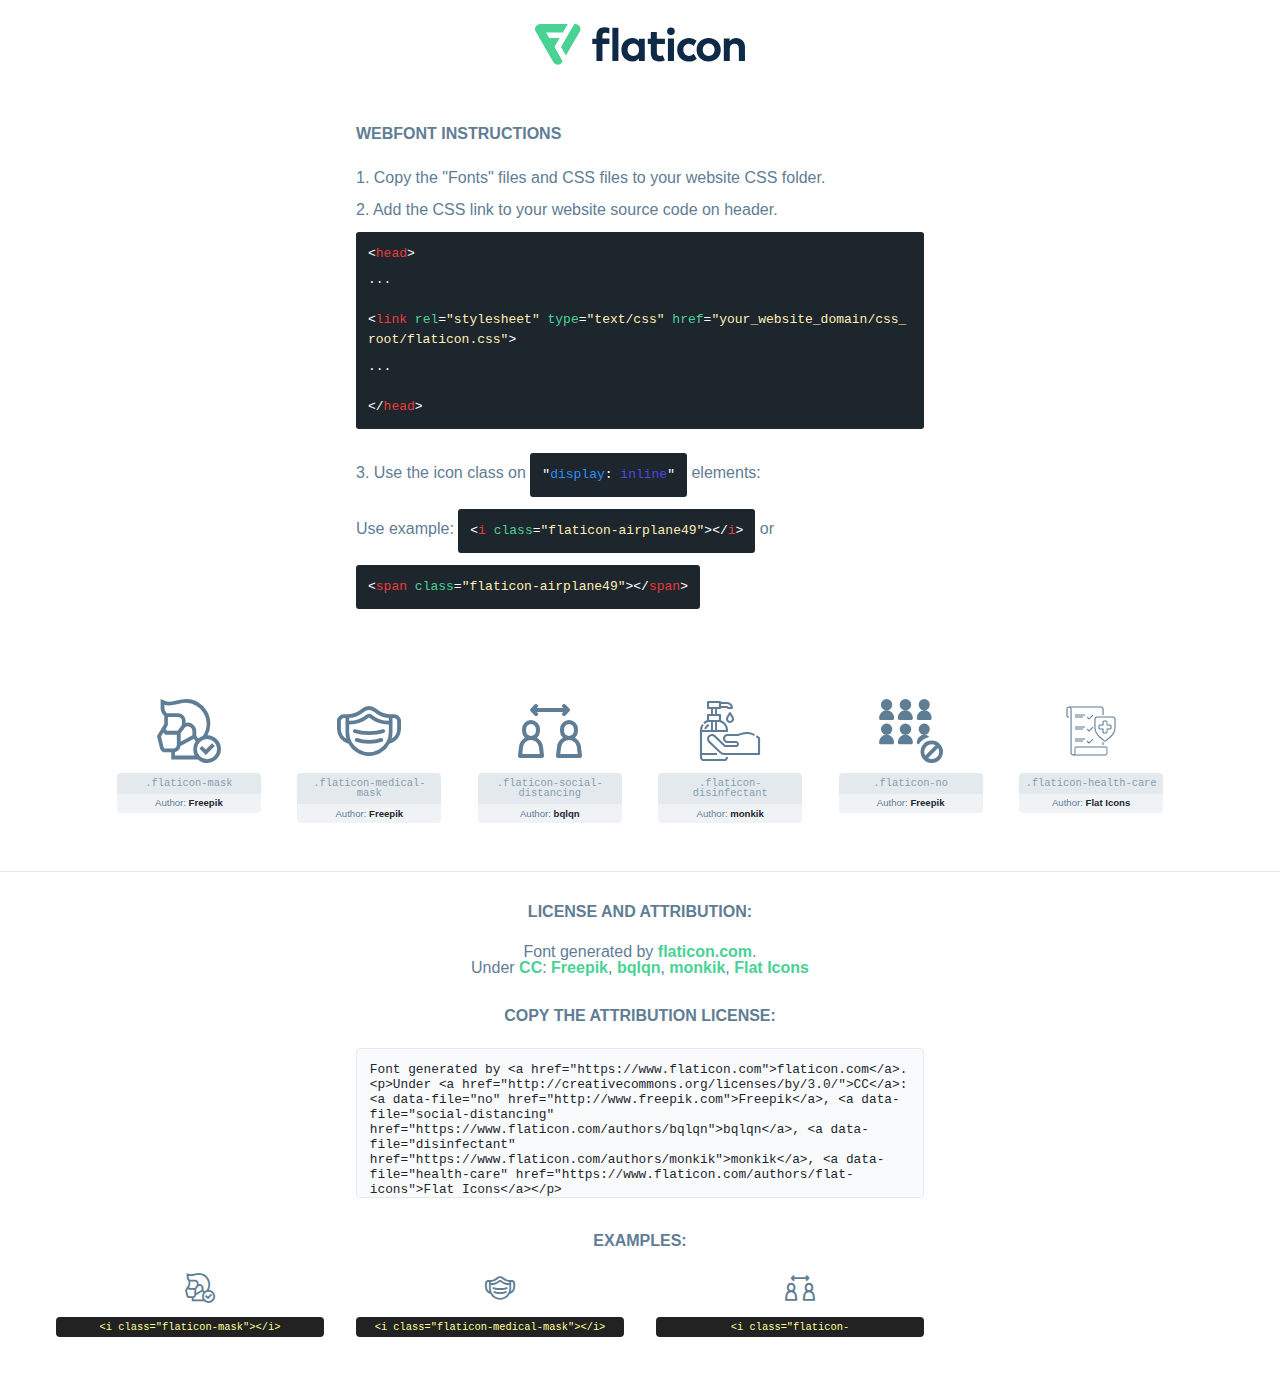
<file: assets/icon/mycollection/font/flaticon.html>
<!DOCTYPE html>
<html lang="en">
<head>
    <title>Flaticon Webfont</title>
    <link rel="stylesheet" type="text/css" href="flaticon.css"/>
    <meta charset="UTF-8">
    <style>
        html, body, div, span, applet, object, iframe,
        h1, h2, h3, h4, h5, h6, p, blockquote, pre,
        a, abbr, acronym, address, big, cite, code,
        del, dfn, em, img, ins, kbd, q, s, samp,
        small, strike, strong, sub, sup, tt, var,
        b, u, i, center,
        dl, dt, dd, ol, ul, li,
        fieldset, form, label, legend,
        table, caption, tbody, tfoot, thead, tr, th, td,
        article, aside, canvas, details, embed,
        figure, figcaption, footer, header, hgroup,
        menu, nav, output, ruby, section, summary,
        time, mark, audio, video {
            margin: 0;
            padding: 0;
            border: 0;
            font-size: 100%;
            font: inherit;
            vertical-align: baseline;
        }

        /* HTML5 display-role reset for older browsers */
        article, aside, details, figcaption, figure,
        footer, header, hgroup, menu, nav, section {
            display: block;
        }

        body {
            line-height: 1;
        }

        ol, ul {
            list-style: none;
        }

        blockquote, q {
            quotes: none;
        }

        blockquote:before, blockquote:after,
        q:before, q:after {
            content: '';
            content: none;
        }

        table {
            border-collapse: collapse;
            border-spacing: 0;
        }

        body {
            font-family: Helvetica, Arial, sans-serif;
            font-size: 16px;
            color: #5f7d95;
        }

        a {
            color: #4AD295;
            font-weight: bold;
            text-decoration: none;
        }

        * {
            -moz-box-sizing: border-box;
            -webkit-box-sizing: border-box;
            box-sizing: border-box;
            margin: 0;
            padding: 0;
        }

        [class^="flaticon-"]:before, [class*=" flaticon-"]:before, [class^="flaticon-"]:after, [class*=" flaticon-"]:after {
            font-family: Flaticon;
            font-size: 30px;
            font-style: normal;
            margin-left: 20px;
            color: #333;
        }

        .wrapper {
            max-width: 600px;
            margin: auto;
            padding: 0 1em;
        }

        .title {
            margin-bottom: 24px;
            text-transform: uppercase;
            font-weight: bold;
        }

        header {
            text-align: center;
            padding: 24px;
        }

        header .logo {
            width: 210px;
            height: auto;
            border: none;
            display: inline-block;
        }

        header strong {
            font-size: 28px;
            font-weight: 500;
            vertical-align: middle;
        }

        .demo {
            margin: 2em auto;
            line-height: 1.25em;
        }

        .demo ul li {
            margin-bottom: 12px;
        }

        .demo ul li code {
            background-color: #1D262D;
            border-radius: 3px;
            padding: 12px;
            display: inline-block;
            color: #fff;
            font-family: Consolas, Monaco, Lucida Console, Liberation Mono, DejaVu Sans Mono, Bitstream Vera Sans Mono, Courier New, monospace;
            font-weight: lighter;
            margin-top: 12px;
            font-size: 13px;
            word-break: break-all;
        }

        .demo ul li code .red {
            color: #EC3A3B;
        }

        .demo ul li code .green {
            color: #4AD295;
        }

        .demo ul li code .yellow {
            color: #FFEEB6;
        }

        .demo ul li code .blue {
            color: #2C8CF4;
        }

        .demo ul li code .purple {
            color: #4949E7;
        }

        .demo ul li code .dots {
            margin-top: 0.5em;
            display: block;
        }

        #glyphs {
            border-bottom: 1px solid #E3E9ED;
            padding: 2em 0;
            text-align: center;
        }

        .glyph {
            display: inline-block;
            width: 9em;
            margin: 1em;
            text-align: center;
            vertical-align: top;
            background: #FFF;
        }

        .glyph .flaticon {
            padding: 10px;
            display: block;
            font-family: "Flaticon";
            font-size: 64px;
            line-height: 1;
        }

        .glyph .flaticon:before {
            font-size: 64px;
            color: #5f7d95;
            margin-left: 0;
        }

        .class-name {
            font-size: 0.65em;
            background-color: #E3E9ED;
            color: #869FB2;
            border-radius: 4px 4px 0 0;
            padding: 0.5em;
            font-family: Consolas, Monaco, Lucida Console, Liberation Mono, DejaVu Sans Mono, Bitstream Vera Sans Mono, Courier New, monospace;
        }

        .author-name {
            font-size: 0.6em;
            background-color: #EFF3F6;
            border-top: 0;
            border-radius: 0 0 4px 4px;
            padding: 0.5em;
        }

        .author-name a {
            color: #1D262D;
        }

        .class-name:last-child {
            font-size: 10px;
            color: #888;
        }

        .class-name:last-child a {
            font-size: 10px;
            color: #555;
        }

        .glyph > input {
            display: block;
            width: 100px;
            margin: 5px auto;
            text-align: center;
            font-size: 12px;
            cursor: text;
        }

        .glyph > input.icon-input {
            font-family: "Flaticon";
            font-size: 16px;
            margin-bottom: 10px;
        }

        .attribution .title {
            margin-top: 2em;
        }

        .attribution textarea {
            background-color: #F8FAFB;
            color: #1D262D;
            padding: 1em;
            border: none;
            box-shadow: none;
            border: 1px solid #E3E9ED;
            border-radius: 4px;
            resize: none;
            width: 100%;
            height: 150px;
            font-size: 0.8em;
            font-family: Consolas, Monaco, Lucida Console, Liberation Mono, DejaVu Sans Mono, Bitstream Vera Sans Mono, Courier New, monospace;
            -webkit-appearance: none;
        }

        .attribution textarea:hover {
            border-color: #CFD9E0;
        }

        .attribution textarea:focus {
            border-color: #4AD295;
        }

        .iconsuse {
            margin: 2em auto;
            text-align: center;
            max-width: 1200px;
        }

        .iconsuse:after {
            content: '';
            display: table;
            clear: both;
        }

        .iconsuse .image {
            float: left;
            width: 25%;
            padding: 0 1em;
        }

        .iconsuse .image p {
            margin-bottom: 1em;
        }

        .iconsuse .image span {
            display: block;
            font-size: 0.65em;
            background-color: #222;
            color: #fff;
            border-radius: 4px;
            padding: 0.5em;
            color: #FFFF99;
            margin-top: 1em;
            font-family: Consolas, Monaco, Lucida Console, Liberation Mono, DejaVu Sans Mono, Bitstream Vera Sans Mono, Courier New, monospace;
        }

        .flaticon:before {
            color: #5f7d95;
        }

        #footer {
            text-align: center;
            background-color: #1D262D;
            color: #869FB2;
            padding: 12px;
            font-size: 14px;
        }

        #footer a {
            font-weight: normal;
        }

        @media (max-width: 960px) {
            .iconsuse .image {
                width: 50%;
            }
        }

        .preview {
            width: 100px;
            display: inline-block;
            margin: 10px;
        }

        .preview .inner {
            display: inline-block;
            width: 100%;
            text-align: center;
            background: #f5f5f5;
            -webkit-border-radius: 3px 3px 0 0;
            -moz-border-radius: 3px 3px 0 0;
            border-radius: 3px 3px 0 0;
        }

        .preview .inner  {
            line-height: 85px;
            font-size: 40px;
            color: #333;
        }

        .label {
            display: inline-block;
            width: 100%;
            box-sizing: border-box;
            padding: 5px;
            font-size: 10px;
            font-family: Monaco, monospace;
            color: #666;
            white-space: nowrap;
            overflow: hidden;
            text-overflow: ellipsis;
            background: #ddd;
            -webkit-border-radius: 0 0 3px 3px;
            -moz-border-radius: 0 0 3px 3px;
            border-radius: 0 0 3px 3px;
            color: #666;
        }
    </style>
</head>
<body>
    <header>
        <a href="https://www.flaticon.com/" target="_blank" class="logo">
            <svg xmlns="http://www.w3.org/2000/svg" viewBox="0 0 394.3 76.5">
                <path d="M156.6,69.4H145.3V7.1h11.3Z" style="fill:#0e2a47"/>
                <path d="M206.2,69.4h-11V64.8a15.4,15.4,0,0,1-12.6,5.7c-11.6,0-20.3-9.5-20.3-22.1s8.8-22.1,20.3-22.1a15.4,15.4,0,0,1,12.6,5.8V27.5h11Zm-32.4-21c0,6.4,4.2,11.6,10.8,11.6s10.8-4.9,10.8-11.6-4.4-11.6-10.8-11.6S173.9,42,173.9,48.4Z"
                      style="fill:#0e2a47"/>
                <path d="M262.5,13.7a7.2,7.2,0,0,1-14.4,0,7.2,7.2,0,1,1,14.4,0ZM261,69.4H249.6v-42H261Z"
                      style="fill:#0e2a47"/>
                <path id="_Trazado_" data-name="&lt;Trazado&gt;"
                      d="M139.6,17.8a16.6,16.6,0,0,0-8-1.4c-3.2.4-4.9,2-4.9,5.9v5.1h13V37.5h-13v32H115.4v-32h-7.8v-10h7.8V22.2c0-9.9,5.2-16.3,15-16.3a23.4,23.4,0,0,1,9.3,1.8Z"
                      style="fill:#0e2a47"/>
                <path d="M235.1,60c-3.5,0-6.3-1.9-6.3-7.1V37.5H244v-10H228.8V15H217.5V27.5h-5.7v10h5.7V53.7c0,10.9,5.3,16.8,15.7,16.8A22.9,22.9,0,0,0,244,68l-4.3-9.1A12.3,12.3,0,0,1,235.1,60Z"
                      style="fill:#0e2a47"/>
                <path d="M348.9,48.4c0,12.6-9.7,22.1-22.7,22.1s-22.7-9.4-22.7-22.1,9.6-22.1,22.7-22.1S348.9,35.8,348.9,48.4Zm-33.9,0c0,6.8,4.8,11.6,11.1,11.6s11.2-4.8,11.2-11.6-4.8-11.6-11.2-11.6S315.1,41.6,315.1,48.4Z"
                      style="fill:#0e2a47"/>
                <path d="M394.3,42.7V69.4H382.9V46.3c0-6.1-3-9.4-8.2-9.4s-8.9,3.2-8.9,9.5v23H354.6v-42h11v4.9c3-4.5,7.6-6.1,12.3-6.1C387.5,26.3,394.3,33,394.3,42.7Z"
                      style="fill:#0e2a47"/>
                <path d="M298,55.7h0a12.4,12.4,0,0,1-8.2,4.2h-.9l-1.8-.2a10,10,0,0,1-7.4-5.6,13.2,13.2,0,0,1-1.2-5.8,13,13,0,0,1,1.3-5.9,10.1,10.1,0,0,1,7.5-5.5h2.4a11.7,11.7,0,0,1,8.3,4.2l5.5-9.6a19.9,19.9,0,0,0-8.1-4.3,23.4,23.4,0,0,0-6.1-.8,25.2,25.2,0,0,0-7.5,1.1,20.9,20.9,0,0,0-8,4.6,21.9,21.9,0,0,0-6.8,16.4,21.9,21.9,0,0,0,6.7,16.3,20.9,20.9,0,0,0,8,4.6,25.2,25.2,0,0,0,7.7,1.2,23.6,23.6,0,0,0,6.2-.8,20,20,0,0,0,8.1-4.4Z"
                      style="fill:#0e2a47"/>
                <path d="M46.3,26.5H26.9L20.8,16H52.4L61.6,0H9.4A9.3,9.3,0,0,0,1.3,4.7a9.3,9.3,0,0,0,0,9.4L34.6,71.8a9.4,9.4,0,0,0,16.2,0l1.1-1.9L36.6,43.3Z"
                      style="fill:#4ad295"/>
                <path d="M84.2,4.7A9.3,9.3,0,0,0,76.1,0H73.8l-25,43.3,9.2,16L84.2,14A9.3,9.3,0,0,0,84.2,4.7Z"
                      style="fill:#4ad295"/>
            </svg>
        </a>
    </header>
    <section class="demo wrapper">

        <p class="title">Webfont Instructions</p>

        <ul>
            <li>
                <span class="num">1. </span>Copy the "Fonts" files and CSS files to your website CSS folder.
            </li>
            <li>
                <span class="num">2. </span>Add the CSS link to your website source code on header.
                <code class="big">
                    &lt;<span class="red">head</span>&gt;
                    <br/><span class="dots">...</span>
                    <br/>&lt;<span class="red">link</span> <span class="green">rel</span>=<span
                        class="yellow">"stylesheet"</span> <span class="green">type</span>=<span
                        class="yellow">"text/css"</span> <span class="green">href</span>=<span class="yellow">"your_website_domain/css_root/flaticon.css"</span>&gt;
                    <br/><span class="dots">...</span>
                    <br/>&lt;/<span class="red">head</span>&gt;
                </code>
            </li>

            <li>
                <p>
                    <span class="num">3. </span>Use the icon class on <code>"<span class="blue">display</span>:<span
                        class="purple"> inline</span>"</code> elements:
                    <br/>
                    Use example: <code>&lt;<span class="red">i</span> <span class="green">class</span>=<span class="yellow">&quot;flaticon-airplane49&quot;</span>&gt;&lt;/<span
                        class="red">i</span>&gt;</code> or <code>&lt;<span class="red">span</span> <span
                        class="green">class</span>=<span class="yellow">&quot;flaticon-airplane49&quot;</span>&gt;&lt;/<span
                        class="red">span</span>&gt;</code>
            </li>
        </ul>

    </section>
    <section id="glyphs">
            <div class="glyph">
                <i class="flaticon flaticon-mask"></i>
                <div class="class-name">.flaticon-mask</div>
                <div class="author-name">Author: <a data-file="mask" href="http://www.freepik.com">Freepik</a> </div>
            </div>

            <div class="glyph">
                <i class="flaticon flaticon-medical-mask"></i>
                <div class="class-name">.flaticon-medical-mask</div>
                <div class="author-name">Author: <a data-file="medical-mask" href="http://www.freepik.com">Freepik</a> </div>
            </div>

            <div class="glyph">
                <i class="flaticon flaticon-social-distancing"></i>
                <div class="class-name">.flaticon-social-distancing</div>
                <div class="author-name">Author: <a data-file="social-distancing" href="https://www.flaticon.com/authors/bqlqn">bqlqn</a> </div>
            </div>

            <div class="glyph">
                <i class="flaticon flaticon-disinfectant"></i>
                <div class="class-name">.flaticon-disinfectant</div>
                <div class="author-name">Author: <a data-file="disinfectant" href="https://www.flaticon.com/authors/monkik">monkik</a> </div>
            </div>

            <div class="glyph">
                <i class="flaticon flaticon-no"></i>
                <div class="class-name">.flaticon-no</div>
                <div class="author-name">Author: <a data-file="no" href="http://www.freepik.com">Freepik</a> </div>
            </div>

            <div class="glyph">
                <i class="flaticon flaticon-health-care"></i>
                <div class="class-name">.flaticon-health-care</div>
                <div class="author-name">Author: <a data-file="health-care" href="https://www.flaticon.com/authors/flat-icons">Flat Icons</a> </div>
            </div>

    </section>

    <section class="attribution wrapper"   style="text-align:center;">

        <div class="title">License and attribution:</div><div class="attrDiv">Font generated by <a href="https://www.flaticon.com">flaticon.com</a>. <div><p>Under <a href="http://creativecommons.org/licenses/by/3.0/">CC</a>: <a data-file="no" href="http://www.freepik.com">Freepik</a>, <a data-file="social-distancing" href="https://www.flaticon.com/authors/bqlqn">bqlqn</a>, <a data-file="disinfectant" href="https://www.flaticon.com/authors/monkik">monkik</a>, <a data-file="health-care" href="https://www.flaticon.com/authors/flat-icons">Flat Icons</a></p>  </div>
        </div>
        <div class="title">Copy the Attribution License:</div>

        <textarea onclick="this.focus();this.select();">Font generated by &lt;a href=&quot;https://www.flaticon.com&quot;&gt;flaticon.com&lt;/a&gt;. <p>Under <a href="http://creativecommons.org/licenses/by/3.0/">CC</a>: <a data-file="no" href="http://www.freepik.com">Freepik</a>, <a data-file="social-distancing" href="https://www.flaticon.com/authors/bqlqn">bqlqn</a>, <a data-file="disinfectant" href="https://www.flaticon.com/authors/monkik">monkik</a>, <a data-file="health-care" href="https://www.flaticon.com/authors/flat-icons">Flat Icons</a></p> 
        </textarea>

    </section>

    <section class="iconsuse">

        <div class="title">Examples:</div>
            <div class="image">
                <p>
                    <i class="flaticon flaticon-mask"></i>
                    <span>&lt;i class=&quot;flaticon-mask&quot;&gt;&lt;/i&gt;</span>
                </p>
            </div>
            <div class="image">
                <p>
                    <i class="flaticon flaticon-medical-mask"></i>
                    <span>&lt;i class=&quot;flaticon-medical-mask&quot;&gt;&lt;/i&gt;</span>
                </p>
            </div>
            <div class="image">
                <p>
                    <i class="flaticon flaticon-social-distancing"></i>
                    <span>&lt;i class=&quot;flaticon-
</file>
<file: assets/icon/mycollection/font/flaticon.css>
@charset "UTF-8";
@font-face {
  font-family: "flaticon";
  src: url("./flaticon.ttf?037bb63893310585714cab8ab0bf1013") format("truetype"), url("./flaticon.woff?037bb63893310585714cab8ab0bf1013") format("woff"), url("./flaticon.woff2?037bb63893310585714cab8ab0bf1013") format("woff2"), url("./flaticon.eot?037bb63893310585714cab8ab0bf1013#iefix") format("embedded-opentype"), url("./flaticon.svg?037bb63893310585714cab8ab0bf1013#flaticon") format("svg");
}

i[class^="flaticon-"]:before,
i[class*=" flaticon-"]:before {
  font-family: flaticon !important;
  font-style: normal;
  font-weight: normal !important;
  font-variant: normal;
  text-transform: none;
  line-height: 1;
  -webkit-font-smoothing: antialiased;
  -moz-osx-font-smoothing: grayscale;
}

.flaticon-mask:before {
  content: "";
}

.flaticon-medical-mask:before {
  content: "";
}

.flaticon-social-distancing:before {
  content: "";
}

.flaticon-disinfectant:before {
  content: "";
}

.flaticon-no:before {
  content: "";
}

.flaticon-health-care:before {
  content: "";
}
/*# sourceMappingURL=flaticon.css.map */
</file>
